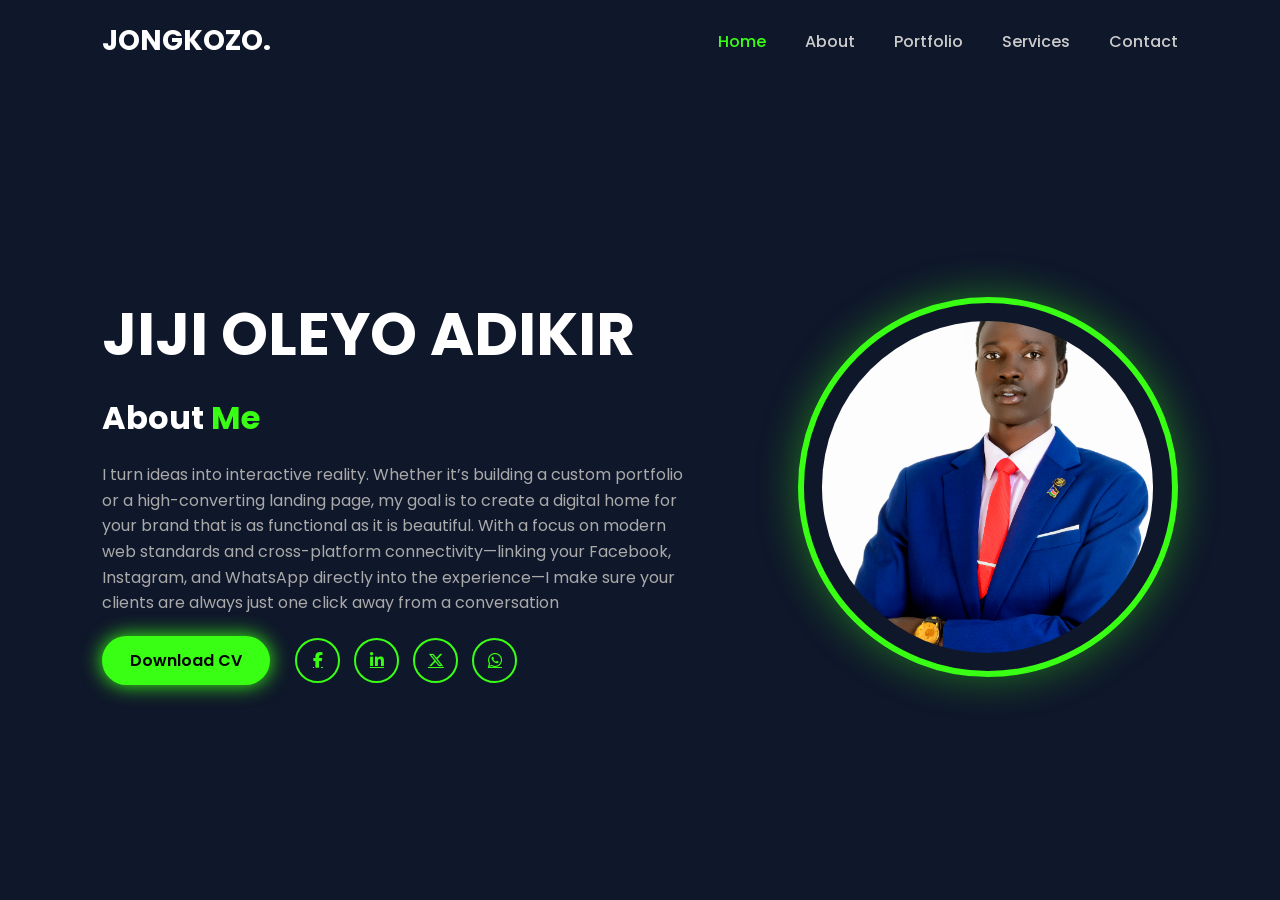
<file: index.html>
<!DOCTYPE html>
<html lang="en">
<head>
    <meta charset="UTF-8">
    <title>Portfolio</title>
    <meta name="viewport" content="width=device-width, initial-scale=1.0">

    <!-- Google Font -->
    <link href="https://fonts.googleapis.com/css2?family=Poppins:wght@300;400;600;700&display=swap" rel="stylesheet">

    <!-- Font Awesome Icons -->
    <link rel="stylesheet" href="https://cdnjs.cloudflare.com/ajax/libs/font-awesome/6.5.0/css/all.min.css">

    <link rel="stylesheet" href="style.css">
</head>
<body>

    <!-- NAVBAR -->
    <header>
        <div class="logo">JONGKOZO.</div>

        <nav>
            <a href="#" class="active">Home</a>
            <a href="ab.htm">About</a>
            <a href="port.html">Portfolio</a>
            <a href="serv.html">Services</a>
            <a href="cont.html">Contact</a>
        </nav>
    </header>


    <!-- HERO SECTION -->
    <section class="hero">

        <div class="hero-text">
            <h1>JIJI OLEYO ADIKIR</h1>
            <h2>About  <span>Me</span></h2>

            <p>
            I turn ideas into interactive reality. Whether it’s building a custom portfolio or a high-converting landing page, my goal is to create a digital home for your brand that is as functional as it is beautiful. With a focus on modern web standards and cross-platform connectivity—linking your Facebook, Instagram, and WhatsApp directly into the experience—I make sure your clients are always just one click away from a conversation
            </p>

            <div class="buttons">
                <a href="image/current cv.pdf" class="btn">Download CV</a>

                <div class="social-icons">
                    <a href="https://www.facebook.com/Jiji Oleyo"><i class="fab fa-facebook-f"></i></a>
                    <a href="#"><i class="fab fa-linkedin-in"></i></a>
                    <a href="#"><i class="fab fa-x-twitter"></i></a>
                    <a href="https://wa.me/+211925064801"><i class="fab fa-whatsapp"></i></a>
                </div>
            </div>
        </div>


        <div class="hero-image">
            <div class="circle">
                <img src="image/jij.jpg" alt="profile">
            </div>
        </div>

    </section>

</body>
</html>
</file>
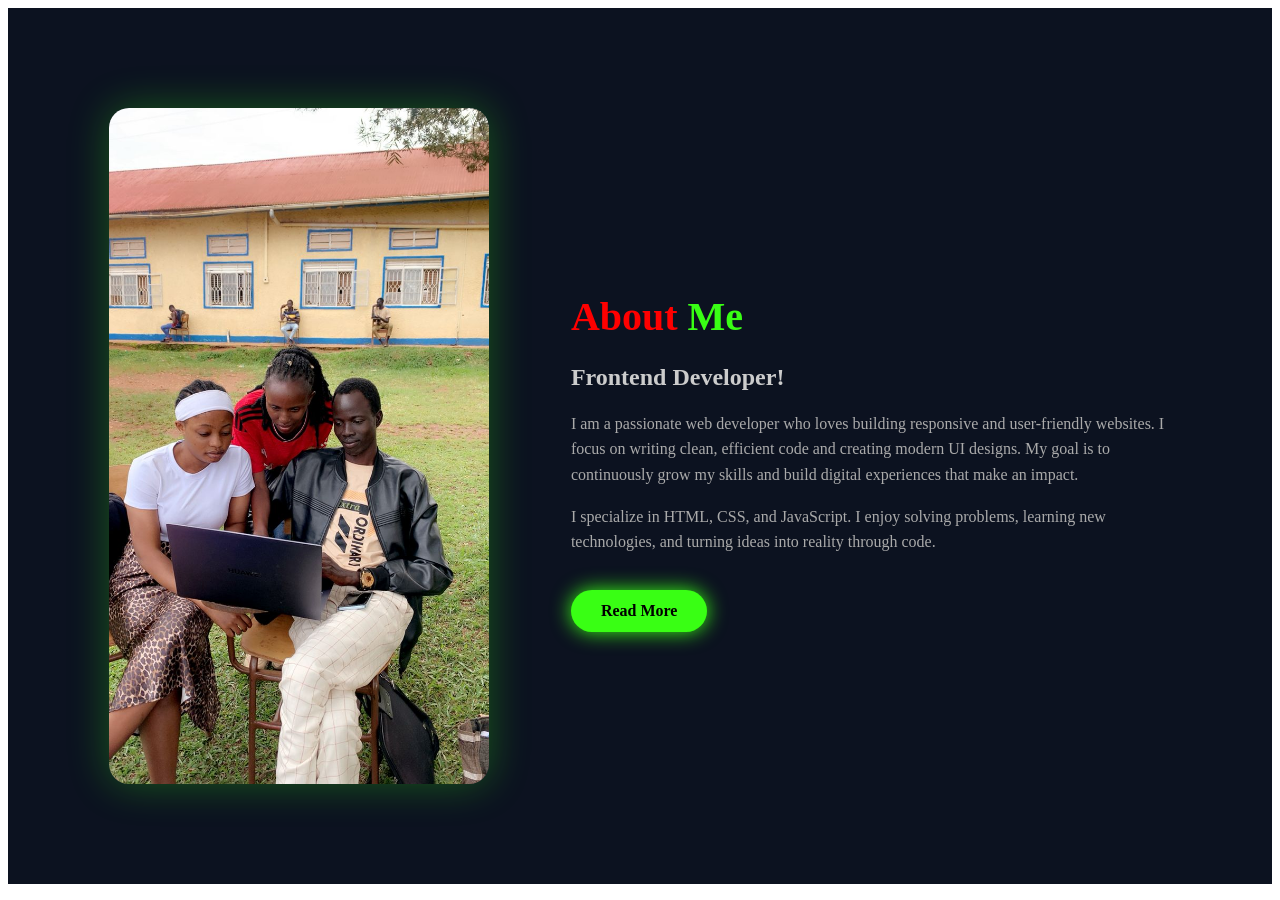
<file: ab.html>
<html lang="en">
<head>
    <meta charset="UTF-8">
    <meta name="viewport" content="width=device-width, initial-scale=1.0">
    <title>Document</title>
    <link rel="stylesheet" href="ab.css">
</head>
<body>
   <!-- ABOUT SECTION -->
<section class="about" id="about">

    <div class="about-image">
        <img src="image/o.jpg" alt="About Image">
    </div>

    <div class="about-content">
        <h2>About <span>Me</span></h2>
        <h3>Frontend Developer!</h3>

        <p>
            I am a passionate web developer who loves building responsive and 
            user-friendly websites. I focus on writing clean, efficient code 
            and creating modern UI designs. My goal is to continuously grow 
            my skills and build digital experiences that make an impact.
        </p>

        <p>
            I specialize in HTML, CSS, and JavaScript. I enjoy solving 
            problems, learning new technologies, and turning ideas into 
            reality through code.
        </p>

        <a href="image/~$jijol.docx" class="about-btn">Read More</a>
    </div>

</section> 
</body>
</html>
</file>
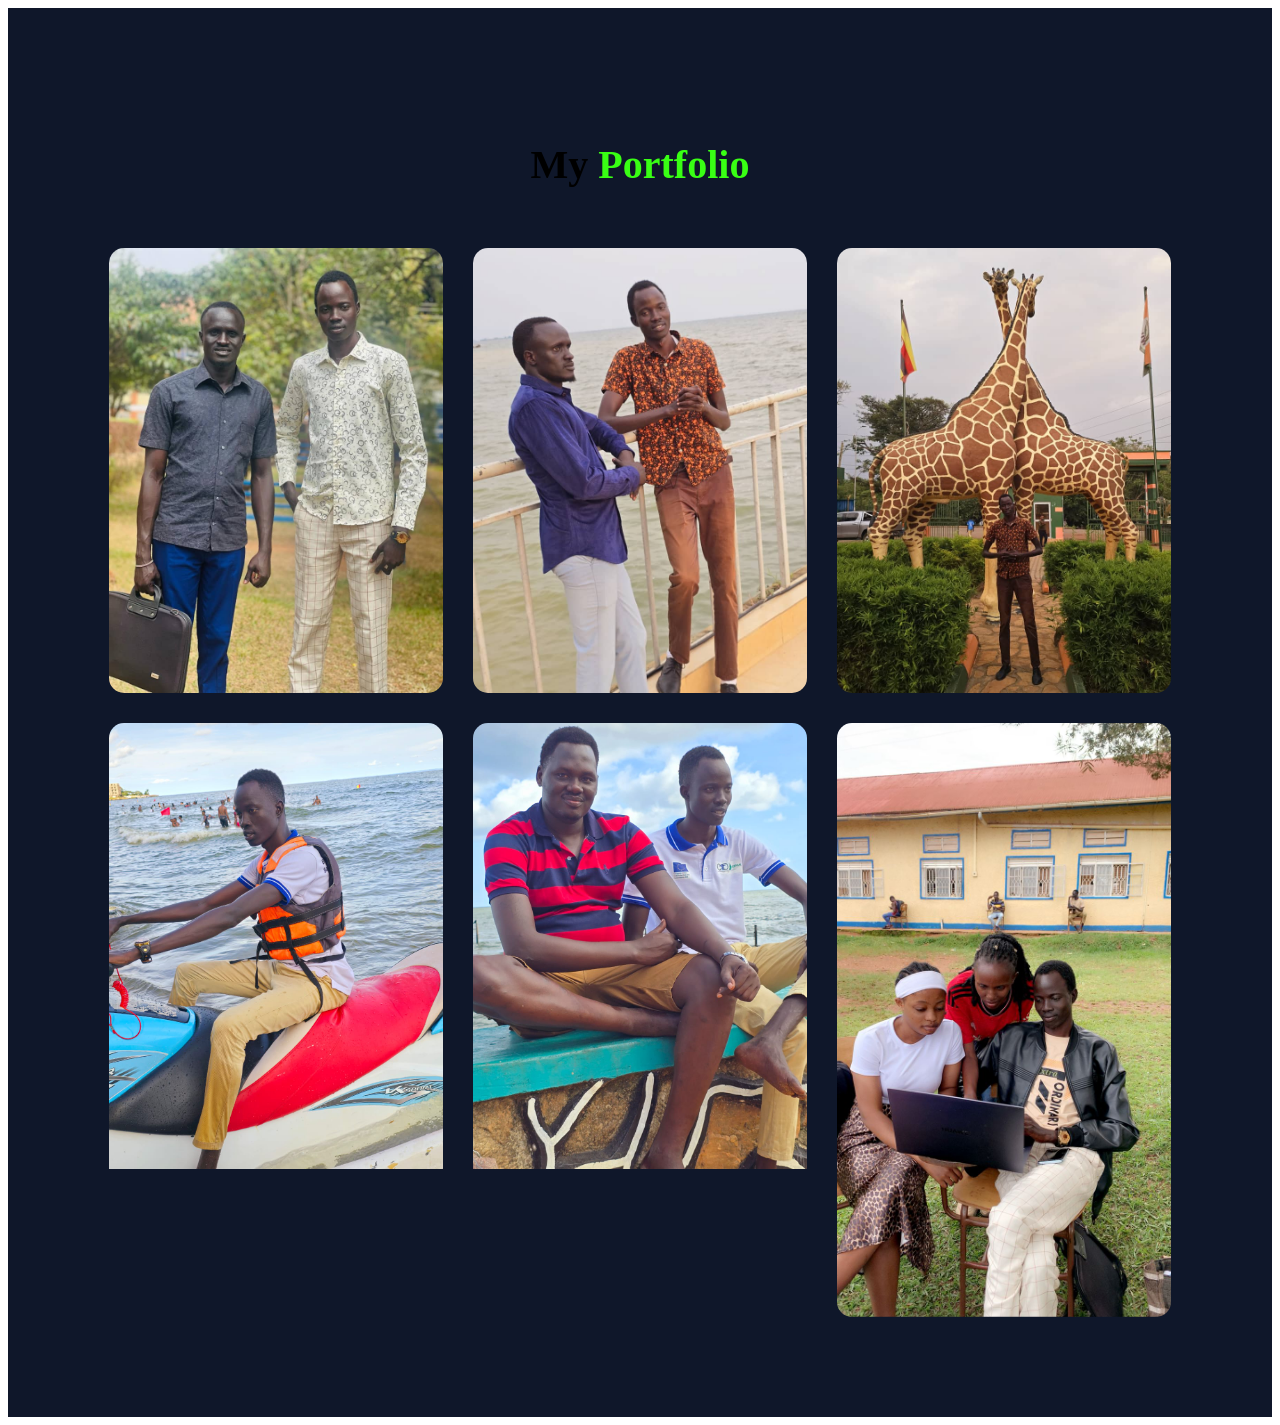
<file: port.html>
<html lang="en">
<head>
    <meta charset="UTF-8">
    <meta name="viewport" content="width=device-width, initial-scale=1.0">
    <title>Document</title>
    <link rel="stylesheet" href="port.css">
</head>
<body>
    <section class="portfolio" id="portfolio">

    <h2 class="section-title">My <span>Portfolio</span></h2>

    <div class="portfolio-container">

        <!-- Project 1 -->
        <div class="portfolio-box">
            <img src="image/1.jpg" alt="Project 1">
            <div class="portfolio-layer">
                <h4>Web Design</h4>
                <p>Responsive website built with HTML and CSS.</p>
                <a href="#"><i class="fas fa-external-link-alt"></i></a>
            </div>
        </div>

        <!-- Project 2 -->
        <div class="portfolio-box">
            <img src="image/2.jpg" alt="Project 2">
            <div class="portfolio-layer">
                <h4>Landing Page</h4>
                <p>Modern landing page with clean UI design.</p>
                <a href="#"><i class="fas fa-external-link-alt"></i></a>
            </div>
        </div>

        <!-- Project 3 -->
        <div class="portfolio-box">
            <img src="image/3.jpg" alt="Project 3">
            <div class="portfolio-layer">
                <h4>Portfolio Website</h4>
                <p>Personal portfolio website with animations.</p>
                <a href="#"><i class="fas fa-external-link-alt"></i></a>
            </div>
        </div>

        <!-- Project 4 -->
        <div class="portfolio-box">
            <img src="image/4.jpg" alt="Project 4">
            <div class="portfolio-layer">
                <h4>Web App</h4>
                <p>Interactive web app using JavaScript.</p>
                <a href="#"><i class="fas fa-external-link-alt"></i></a>
            </div>
        </div>

        <!-- Project 5 -->
        <div class="portfolio-box">
            <img src="image/5.jpg" alt="Project 5">
            <div class="portfolio-layer">
                <h4>Graphic Design</h4>
                <p>Online store design with product pages.</p>
                <a href="#"><i class="fas fa-external-link-alt"></i></a>
            </div>
        </div>

        <!-- Project 6 -->
        <div class="portfolio-box">
            <img src="image/o.jpg" alt="Project 6">
            <div class="portfolio-layer">
                <h4>Dashboard</h4>
                <p>Admin dashboard with charts and analytics.</p>
                <a href="#"><i class="fas fa-external-link-alt"></i></a>
            </div>
        </div>

    </div>

</section>
</body>
</html>
</file>
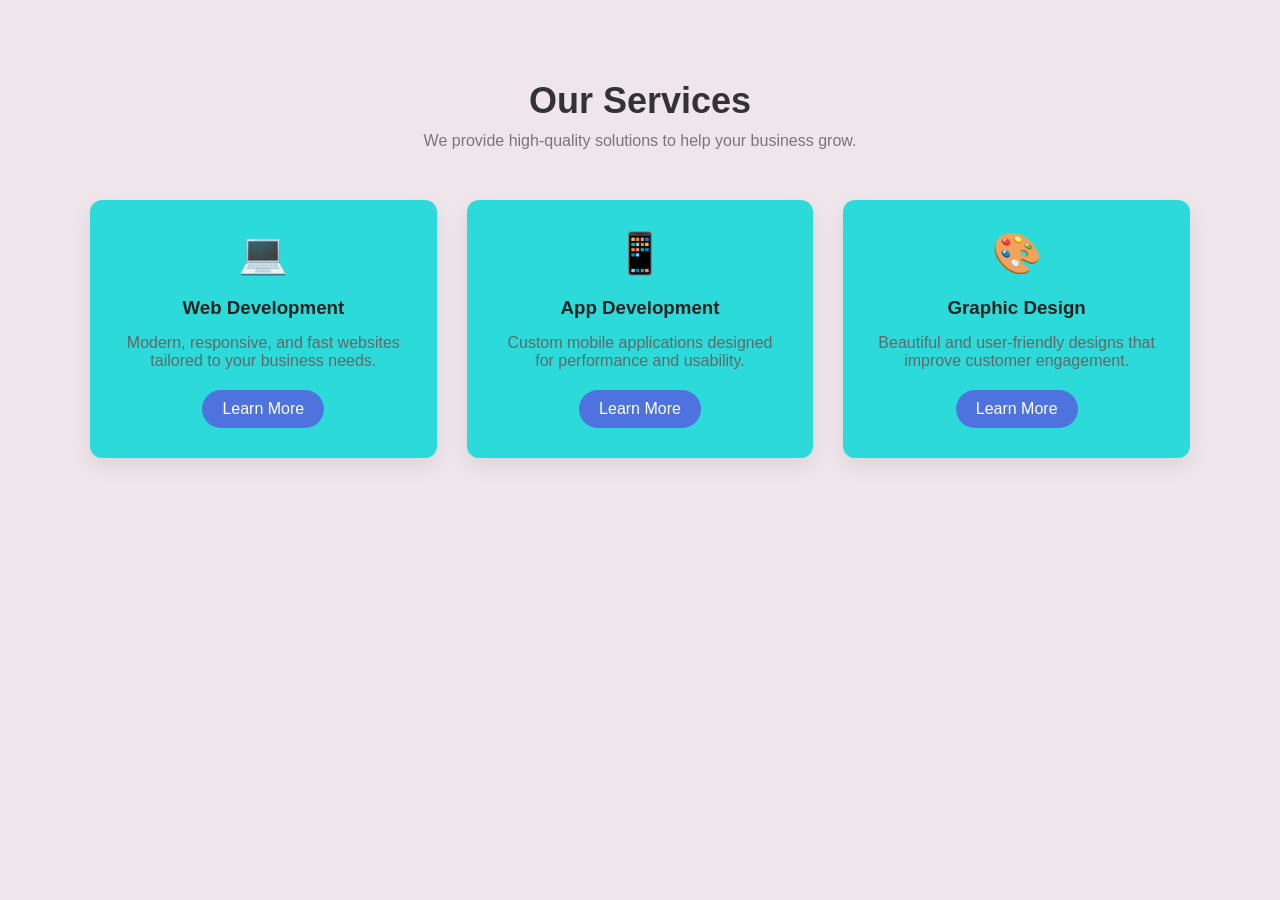
<file: serv.html>
<!DOCTYPE html>
<html lang="en">
<head>
    <meta charset="UTF-8">
    <title>Our Services</title>
    <link rel="stylesheet" href="serv.css">
</head>
<body>

<section class="services">
    <div class="container">
        <h2 class="section-title">Our Services</h2>
        <p class="section-subtitle">We provide high-quality solutions to help your business grow.</p>

        <div class="service-grid">

            <div class="service-card">
                <div class="icon">💻</div>
                <h3>Web Development</h3>
                <p>Modern, responsive, and fast websites tailored to your business needs.</p>
                <a href="#" class="btn">Learn More</a>
            </div>

            <div class="service-card">
                <div class="icon">📱</div>
                <h3>App Development</h3>
                <p>Custom mobile applications designed for performance and usability.</p>
                <a href="#" class="btn">Learn More</a>
            </div>

            <div class="service-card">
                <div class="icon">🎨</div>
                <h3>Graphic Design</h3>
                <p>Beautiful and user-friendly designs that improve customer engagement.</p>
                <a href="#" class="btn">Learn More</a>
            </div>

        </div>
    </div>
</section>

</body>
</html>
</file>
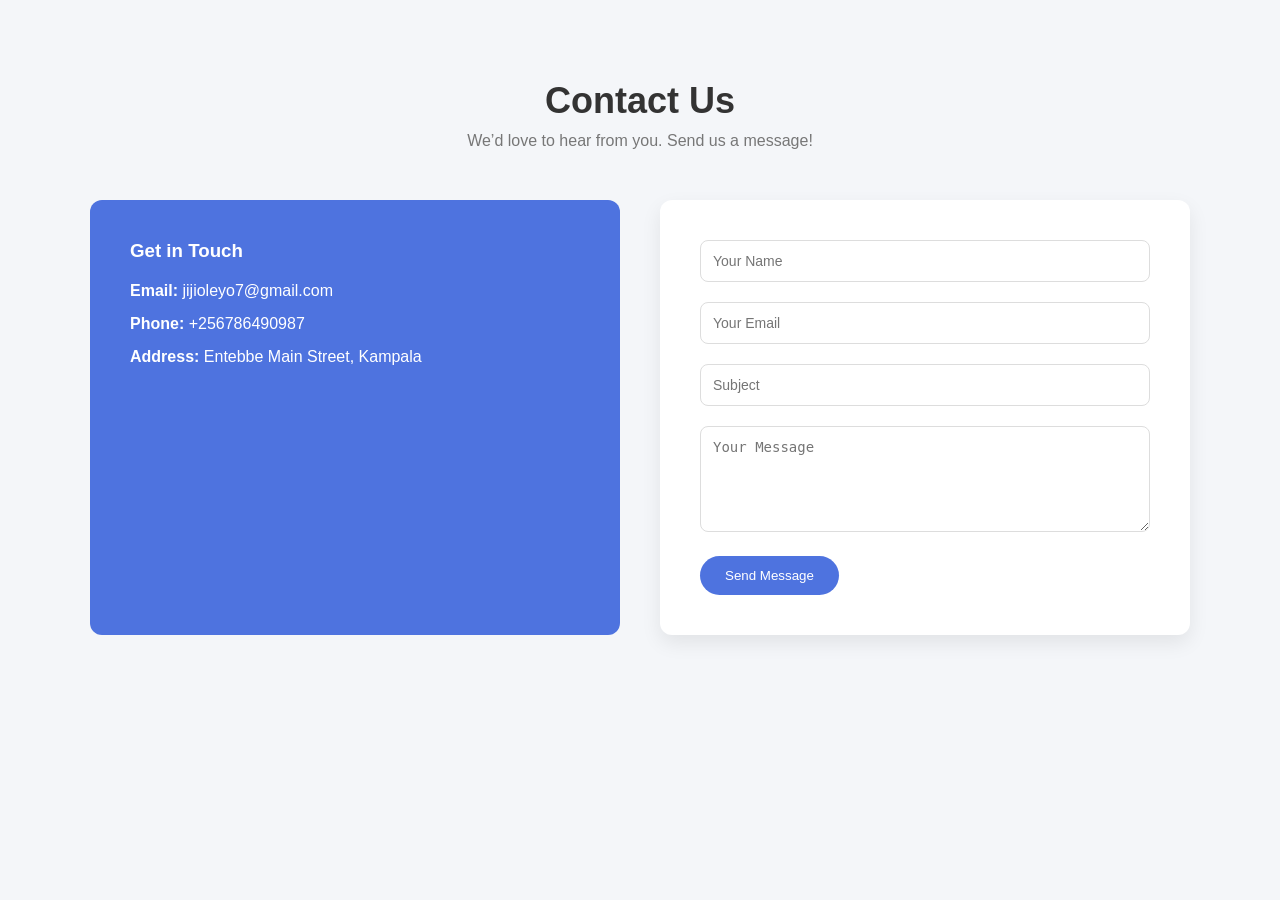
<file: portifolio/cont.html>
<!DOCTYPE html>
<html lang="en">
<head>
    <meta charset="UTF-8">
    <title>Contact Us</title>
    <link rel="stylesheet" href="cont.css">
</head>
<body>

<section class="contact">
    <div class="container">
        <h2 class="section-title">Contact Us</h2>
        <p class="section-subtitle">We’d love to hear from you. Send us a message!</p>

        <div class="contact-wrapper">

            <!-- Contact Info -->
            <div class="contact-info">
                <h3>Get in Touch</h3>
                <p><strong>Email:</strong> jijioleyo7@gmail.com</p>
                <p><strong>Phone:</strong> +256786490987</p>
                <p><strong>Address:</strong> Entebbe Main Street, Kampala</p>
            </div>

            <!-- Contact Form -->
            <form class="contact-form">
                <div class="form-group">
                    <input type="text" placeholder="Your Name" required>
                </div>

                <div class="form-group">
                    <input type="email" placeholder="Your Email" required>
                </div>

                <div class="form-group">
                    <input type="text" placeholder="Subject">
                </div>

                <div class="form-group">
                    <textarea placeholder="Your Message" rows="5" required></textarea>
                </div>

                <button type="submit" class="btn">Send Message</button>
            </form>

        </div>
    </div>
</section>

</body>
</html>
</file>
<file: style.css>
* {
    margin: 0;
    padding: 0;
    box-sizing: border-box;
}

body {
    font-family: 'Poppins', sans-serif;
    background-color: #0f172a;
    color: #fff;
}

/* NAVBAR */
header {
    display: flex;
    justify-content: space-between;
    align-items: center;
    padding: 20px 8%;
}

.logo {
    font-size: 28px;
    font-weight: 700;
}

nav a {
    margin-left: 35px;
    text-decoration: none;
    color: #ccc;
    font-weight: 500;
    transition: 0.3s;
}

nav a:hover,
nav a.active {
    color: #39ff14;
}

/* HERO SECTION */
.hero {
    display: flex;
    align-items: center;
    justify-content: space-between;
    padding: 80px 8%;
    min-height: 90vh;
}

/* LEFT TEXT */
.hero-text {
    max-width: 600px;
}

.hero-text h1 {
    font-size: 60px;
    font-weight: 700;
}

.hero-text h2 {
    font-size: 32px;
    margin: 15px 0;
}

.hero-text h2 span {
    color: #39ff14;
}

.hero-text p {
    margin: 20px 0;
    color: #aaa;
    line-height: 1.6;
}

/* BUTTON + SOCIAL */
.buttons {
    display: flex;
    align-items: center;
    gap: 25px;
}

.btn {
    background: #39ff14;
    padding: 12px 28px;
    border-radius: 30px;
    text-decoration: none;
    color: #000;
    font-weight: 600;
    box-shadow: 0 0 20px #39ff14;
    transition: 0.3s;
}

.btn:hover {
    box-shadow: 0 0 30px #39ff14;
}

.social-icons a {
    width: 45px;
    height: 45px;
    display: inline-flex;
    justify-content: center;
    align-items: center;
    border: 2px solid #39ff14;
    border-radius: 50%;
    color: #39ff14;
    margin-right: 10px;
    transition: 0.3s;
}

.social-icons a:hover {
    background: #39ff14;
    color: #000;
}

/* RIGHT IMAGE */
.hero-image {
    position: relative;
}

.circle {
    width: 380px;
    height: 380px;
    border-radius: 50%;
    border: 6px solid #39ff14;
    display: flex;
    justify-content: center;
    align-items: center;
    box-shadow: 0 0 40px rgba(57,255,20,0.4);
}

.circle img {
    width: 90%;
    height: 90%;
    border-radius: 50%;
    object-fit: cover;
}

/* RESPONSIVE */
@media (max-width: 992px) {
    .hero {
        flex-direction: column;
        text-align: center;
    }

    .hero-image {
        margin-top: 40px;
    }

    .buttons {
        justify-content: center;
        flex-wrap: wrap;
    }
}
</file>
<file: ab.css>
.about {
    display: flex;
    justify-content: space-between;
    align-items: center;
    padding: 100px 8%;
    background: #0c1220;
    gap: 60px;
}

.about-image img {
    width: 380px;
    border-radius: 20px;
    box-shadow: 0 0 40px rgba(57,255,20,0.3);
}

.about-content {
    max-width: 600px;
}

.about-content h2 {
    font-size: 40px;
    margin-bottom: 10px;
    color: red;
}

.about-content h2 span {
    color: #39ff14;
}

.about-content h3 {
    font-size: 24px;
    margin-bottom: 20px;
    color: #ccc;
}

.about-content p {
    margin-bottom: 15px;
    line-height: 1.6;
    color: #aaa;
}

.about-btn {
    display: inline-block;
    margin-top: 20px;
    padding: 12px 30px;
    background: #39ff14;
    color: #000;
    border-radius: 30px;
    text-decoration: none;
    font-weight: 600;
    box-shadow: 0 0 20px #39ff14;
    transition: 0.3s;
}

.about-btn:hover {
    box-shadow: 0 0 30px #39ff14;
}

/* RESPONSIVE */
@media (max-width: 992px) {
    .about {
        flex-direction: column;
        text-align: center;
    }

    .about-image img {
        width: 300px;
    }
}
</file>
<file: port.css>
.portfolio {
    padding: 100px 8%;
    background: #0f172a;
}

.section-title {
    text-align: center;
    font-size: 40px;
    margin-bottom: 60px;
}

.section-title span {
    color: #39ff14;
}

/* GRID LAYOUT */
.portfolio-container {
    display: grid;
    grid-template-columns: repeat(3, 1fr);
    gap: 30px;
}

/* PORTFOLIO BOX */
.portfolio-box {
    position: relative;
    border-radius: 15px;
    overflow: hidden;
    cursor: pointer;
}

.portfolio-box img {
    width: 100%;
    display: block;
    transition: 0.5s ease;
}

/* HOVER LAYER */
.portfolio-layer {
    position: absolute;
    bottom: 0;
    left: 0;
    width: 100%;
    height: 100%;
    background: linear-gradient(rgba(15,23,42,0.7), #39ff14);
    display: flex;
    flex-direction: column;
    justify-content: center;
    align-items: center;
    text-align: center;
    padding: 20px;
    transform: translateY(100%);
    transition: 0.5s ease;
}

.portfolio-layer h4 {
    font-size: 24px;
    margin-bottom: 10px;
}

.portfolio-layer p {
    font-size: 14px;
    margin-bottom: 15px;
}

.portfolio-layer a {
    width: 45px;
    height: 45px;
    background: #000;
    color: #39ff14;
    display: flex;
    justify-content: center;
    align-items: center;
    border-radius: 50%;
    text-decoration: none;
    transition: 0.3s;
}

.portfolio-layer a:hover {
    background: #fff;
    color: #000;
}

/* HOVER EFFECT */
.portfolio-box:hover img {
    transform: scale(1.1);
}

.portfolio-box:hover .portfolio-layer {
    transform: translateY(0);
}

/* RESPONSIVE */
@media (max-width: 992px) {
    .portfolio-container {
        grid-template-columns: repeat(2, 1fr);
    }
}

@media (max-width: 600px) {
    .portfolio-container {
        grid-template-columns: 1fr;
    }
}
</file>
<file: serv.css>
* {
    margin: 0;
    padding: 0;
    box-sizing: border-box;
}

body {
    font-family: Arial, sans-serif;
    background: #eee6ea;
}

.services {
    padding: 80px 20px;
    text-align: center;
}

.section-title {
    font-size: 36px;
    margin-bottom: 10px;
    color: #333;
}

.section-subtitle {
    color: #777;
    margin-bottom: 50px;
}

.container {
    max-width: 1100px;
    margin: auto;
}

.service-grid {
    display: grid;
    grid-template-columns: repeat(auto-fit, minmax(250px, 1fr));
    gap: 30px;
}

.service-card {
    background: #2ddada;
    padding: 30px;
    border-radius: 12px;
    box-shadow: 0 8px 20px rgba(0, 0, 0, 0.08);
    transition: 0.3s ease;
}

.service-card:hover {
    transform: translateY(-10px);
}

.icon {
    font-size: 40px;
    margin-bottom: 20px;
}

.service-card h3 {
    margin-bottom: 15px;
    color: #222;
}

.service-card p {
    color: #666;
    margin-bottom: 20px;
}

.btn {
    display: inline-block;
    padding: 10px 20px;
    background: #4e73df;
    color: white;
    text-decoration: none;
    border-radius: 25px;
    transition: 0.3s ease;
}

.btn:hover {
    background: #2e59d9;
}
</file>
<file: portifolio/cont.css>
* {
    margin: 0;
    padding: 0;
    box-sizing: border-box;
}

body {
    font-family: Arial, sans-serif;
    background: #f4f6f9;
}

.contact {
    padding: 80px 20px;
}

.container {
    max-width: 1100px;
    margin: auto;
}

.section-title {
    text-align: center;
    font-size: 36px;
    margin-bottom: 10px;
    color: #333;
}

.section-subtitle {
    text-align: center;
    color: #777;
    margin-bottom: 50px;
}

.contact-wrapper {
    display: grid;
    grid-template-columns: 1fr 1fr;
    gap: 40px;
}

.contact-info {
    background: #4e73df;
    color: white;
    padding: 40px;
    border-radius: 12px;
}

.contact-info h3 {
    margin-bottom: 20px;
}

.contact-info p {
    margin-bottom: 15px;
}

.contact-form {
    background: white;
    padding: 40px;
    border-radius: 12px;
    box-shadow: 0 8px 20px rgba(0, 0, 0, 0.08);
}

.form-group {
    margin-bottom: 20px;
}

.contact-form input,
.contact-form textarea {
    width: 100%;
    padding: 12px;
    border: 1px solid #ddd;
    border-radius: 8px;
    font-size: 14px;
    transition: 0.3s;
}

.contact-form input:focus,
.contact-form textarea:focus {
    border-color: #4e73df;
    outline: none;
}

.btn {
    display: inline-block;
    padding: 12px 25px;
    background: #4e73df;
    color: white;
    border: none;
    border-radius: 25px;
    cursor: pointer;
    transition: 0.3s;
}

.btn:hover {
    background: #2e59d9;
}

/* Responsive */
@media (max-width: 768px) {
    .contact-wrapper {
        grid-template-columns: 1fr;
    }
}
</file>
